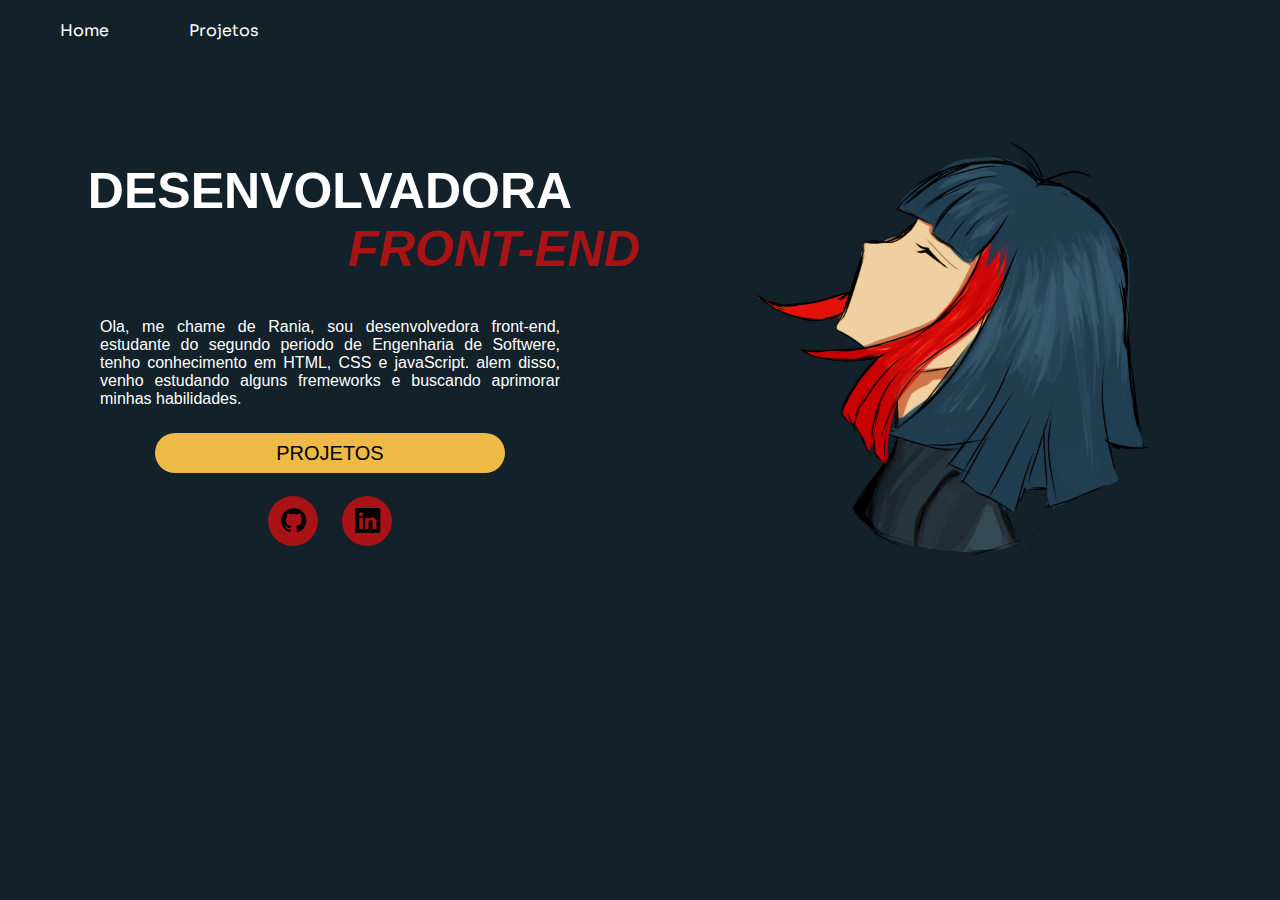
<file: index.html>
<!DOCTYPE html>
<html lang="pt-br">
<head>
    <meta charset="UTF-8">
    <meta name="viewport" content="width=device-width, initial-scale=1.0">
    <link rel="stylesheet" href="./style.css">
    <link rel="stylesheet" href="https://cdn.jsdelivr.net/npm/bootstrap-icons@1.11.3/font/bootstrap-icons.min.css">
    <link href="https://fonts.googleapis.com/css2?family=Sora:wght@100..800&display=swap" rel="stylesheet">

    <title>Portifolio</title>
</head>
<body>
    <nav>
        <a href="./index.html">Home</a> <a href="./projetos.html">Projetos</a> 
    </nav> 
    <main>
        <section>
            <h1> desenvolvadora<em>Front-end</em> </h1>
            <p>Ola, me chame de Rania, sou desenvolvedora front-end, estudante do segundo periodo de Engenharia de Softwere, tenho conhecimento em HTML, CSS e javaScript. alem disso, venho estudando alguns fremeworks e buscando aprimorar minhas habilidades. </p>
            <button><a href="./projetos.html">Projetos</a></button>
            <div class="redes">
                <a href="http://github.com/raniaribeeiro">
                    <button><i class="bi bi-github"></i></button>
                </a>
                <a href="https://www.linkedin.com/in/rania-ribeiro-3784b92b3?utm_source=share&utm_campaign=share_via&utm_content=profile&utm_medium=android_app">
                    <button><i class="bi bi-linkedin"></i></button>
                </a>
            </div>
        </section>
        <footer>
            <img src="./img/icon.png" alt="">
        </footer>
    </main>
</body>
</html>
</file>
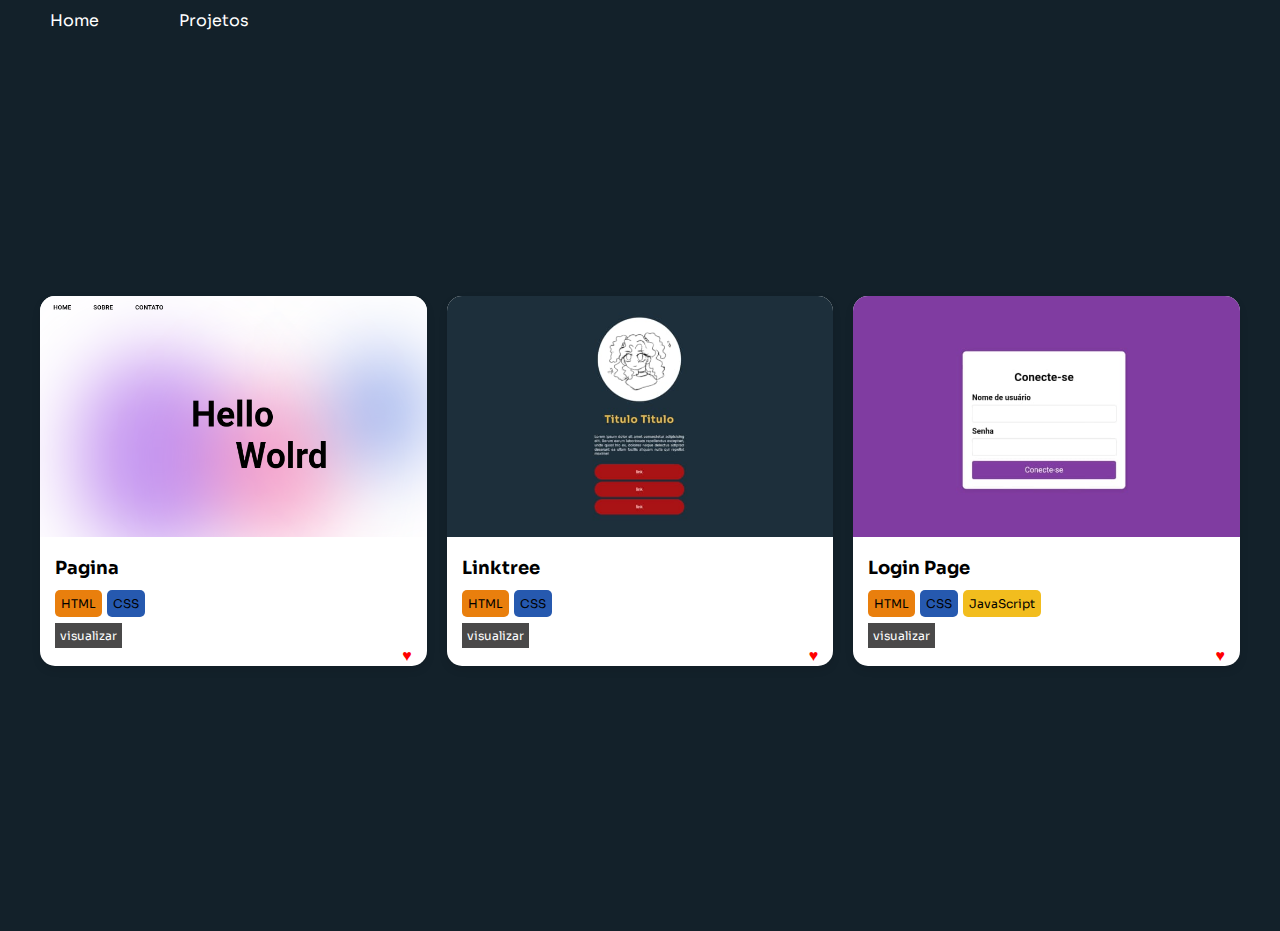
<file: projetos.html>
<!DOCTYPE html>
<html lang="pt-br">
<head>
    <meta charset="UTF-8">
    <meta name="viewport" content="width=device-width, initial-scale=1.0">
    <link rel="stylesheet" href="./projetos.css">
    <link href="https://fonts.googleapis.com/css2?family=Sora:wght@100..800&display=swap" rel="stylesheet">

    <title>Projetos</title>
</head>
<body>
    <nav>
        <a href="./index.html">Home</a><a href="./projetos.html">Projetos</a>
    <main>
        <div class="container">
            <div class="card">
                <img src="./img/projeto1.png" alt="Wine Tasting">
                <div class="card-content">
                    <div class="titulo">Pagina</div>
                    <div class="tags"><em id="html">HTML</em> <em id="css">CSS</em> </div>
                    <div class="location-projeto"> <a href="https://raniaribeeiro.github.io/layout/">visualizar </a></div>
                    <span class="heart">♥</span>
                </div>
            </div>
            <div class="card">
                <img src="./img/projeto2.jpeg" alt="Vegetarian Food Fest">
                <div class="card-content">
                    <div class="titulo">Linktree</div>
                    <div class="tags"><em id="html">HTML</em> <em id="css">CSS</em> </div>
                    <div class="location-projeto"> <a href="https://raniaribeeiro.github.io/arvore-de-links/">visualizar </a></div>
                    <span class="heart">♥</span>
                </div>
            </div>
            <div class="card">
                <img src="./img/projeto3.jpeg" alt="Sunday Food Market">
                <div class="card-content">
                    <div class="titulo">Login Page</div>
                    <div class="tags">  <em id="html">HTML</em> <em id="css">CSS</em> <em id="javascript">JavaScript</em> </div>
                    <div class="location-projeto"> <a href="https://raniaribeeiro.github.io/login-page/">visualizar </a></div>
                    <span class="heart">♥</span>
                </div>
            </div>
        </div>
    </main>
</body>
</html>
</file>
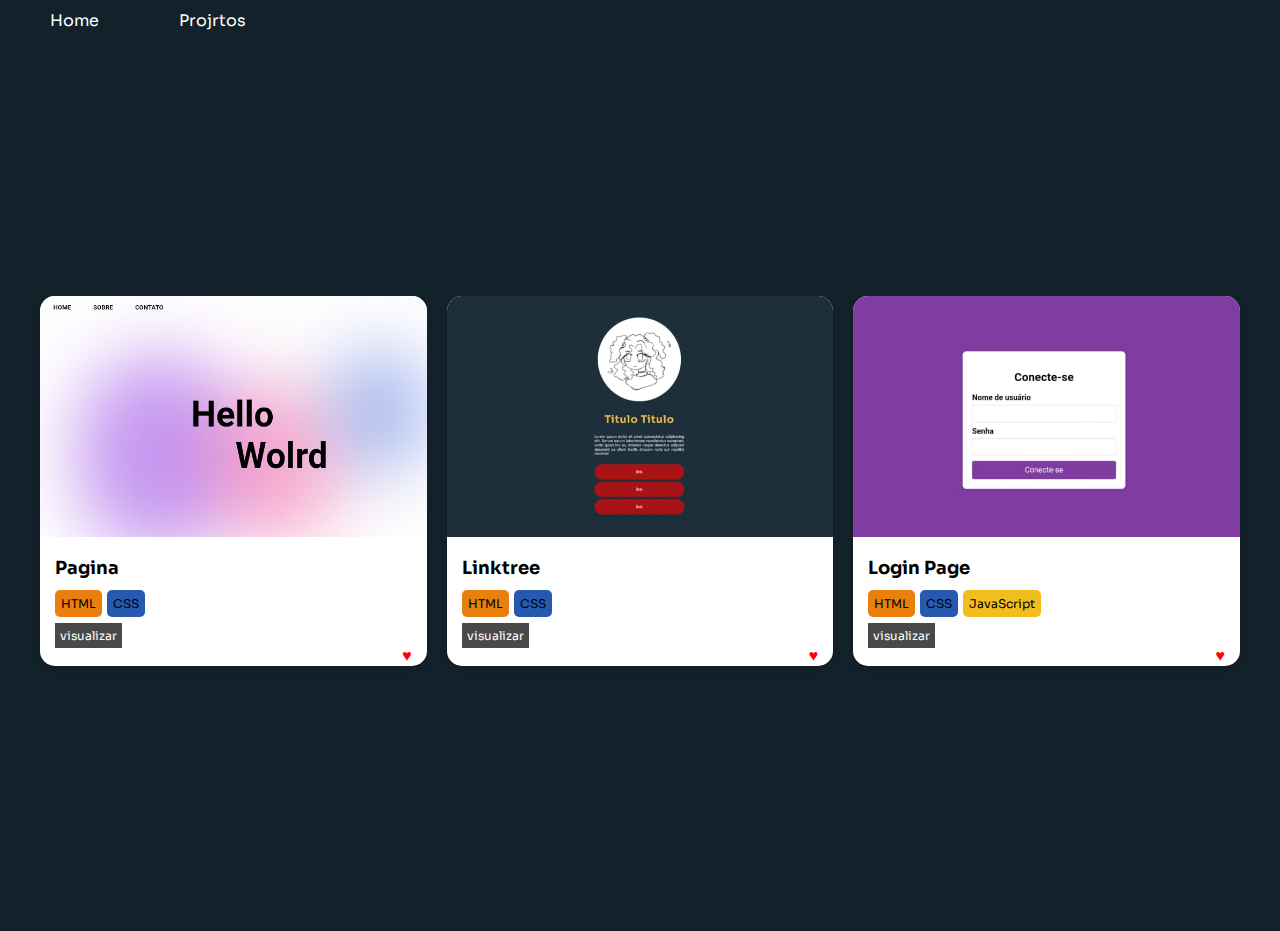
<file: page/projetos.html>
<!DOCTYPE html>
<html lang="pt-br">
<head>
    <meta charset="UTF-8">
    <meta name="viewport" content="width=device-width, initial-scale=1.0">
    <link rel="stylesheet" href="/styles/projetos.css">
    <link href="https://fonts.googleapis.com/css2?family=Sora:wght@100..800&display=swap" rel="stylesheet">

    <title>Peojetos</title>
</head>
<body>
    <nav>
        <a href="/index.html">Home</a><a href="/page/projetos.html">Projrtos</a>
    <main>
        <div class="container">
            <div class="card">
                <img src="/img/projeto1.png" alt="Wine Tasting">
                <div class="card-content">
                    <div class="titulo">Pagina</div>
                    <div class="tags"><em id="html">HTML</em> <em id="css">CSS</em> </div>
                    <div class="location-projeto"> <a href="https://raniaribeeiro.github.io/layout/">visualizar </a></div>
                    <span class="heart">♥</span>
                </div>
            </div>
            <div class="card">
                <img src="/img/projeto2.jpeg" alt="Vegetarian Food Fest">
                <div class="card-content">
                    <div class="titulo">Linktree</div>
                    <div class="tags"><em id="html">HTML</em> <em id="css">CSS</em> </div>
                    <div class="location-projeto"> <a href="https://raniaribeeiro.github.io/arvore-de-links/">visualizar </a></div>
                    <span class="heart">♥</span>
                </div>
            </div>
            <div class="card">
                <img src="/img/projeto3.jpeg" alt="Sunday Food Market">
                <div class="card-content">
                    <div class="titulo">Login Page</div>
                    <div class="tags">  <em id="html">HTML</em> <em id="css">CSS</em> <em id="javascript">JavaScript</em> </div>
                    <div class="location-projeto"> <a href="https://raniaribeeiro.github.io/login-page/">visualizar </a></div>
                    <span class="heart">♥</span>
                </div>
            </div>
        </div>
    </main>
</body>
</html>
</file>
<file: style.css>
body {
   margin: 20px;
   padding: 0;
   background-color: #13212a;
   text-align: center;
   font-family: "Sora", sans-serif;
   font-optical-sizing: auto;
   font-weight: weight;
   font-style: normal;
}

img {
   width: 500px;
   height: 500px;
}

nav a {
   color: #fff;
   text-decoration: none;
   margin-left: 40px;
   margin-right:40px ;

}

nav a:hover {
   opacity: 0.2;
   
}

.logo {
   font-size: 24px;
   text-transform: uppercase;
   letter-spacing: 4px;
}

nav {
   display: flex;
   align-items: left;
   height: 8vh;
}

main {
    display: flex;
    flex-direction: row;
}
section, footer {
    flex: 1;
    width: 600px;
    height: 600px;
}

h1 {
    font-size: 50px;
    font-family: sans-serif;
    color: #fff;
    text-align: center;
    left: 30px;
    font-weight: bold;
    margin-top: 70px;
    margin-bottom: 0;
    text-transform: uppercase;
}
em {
    display: block;
    text-align: right;
    text-transform: uppercase;
    color:#a91315;
}
p {
    font-family: sans-serif;
    color: #fff;
    text-align: justify;
    font-weight: lighter;
    margin: 80px;
    margin-top: 40px;
    margin-bottom: 10px;
    
    
}
 button {
   background-color: #edba45;
    width: 350px;
    height: 40px;
    border-radius: 30px;
    border: none;
    margin: 15px;
    margin-bottom: 5px;
    font-size: 20px;
    text-transform: uppercase;
 }
 a { 
    color: black;
    text-decoration: none;

 }

 .redes {
    text-align: center;
    margin-top: 18px;
 }
 .redes button {
    background-color: #a91315;
    width: 50px;
    height: 50px;
    border-radius: 100%;
    border: none;
    margin: 10px;
    margin-top: 0px;
    margin-bottom: 0;
    font-size: 25px;
   
 }
button:hover {
   background-color: #ba902f;
}
.redes button:hover {
   background-color: #791a1c;
}
</file>
<file: projetos.css>
* {
    margin: 0;
    padding: 0;
}

body {
   background-color: #13212a;
   font-family: "Sora", sans-serif;
   font-optical-sizing: auto;
   font-weight: weight;
   font-style: normal;
}
main {
   display: flex;
   justify-content: center;
   align-items: center;
   min-height: 100vh;
   margin: 0;
}
.container {
   display: grid;
   grid-template-columns: repeat(auto-fit, minmax(300px, 1fr));
   gap: 20px;
   padding: 20px;
   max-width: 1200px;
}
.card {
   background: #fff;
   border-radius: 15px;
   box-shadow: 0 4px 8px rgba(0, 0, 0, 0.1);
   overflow: hidden;
   transition: transform 0.2s;
}
.card:hover {
   transform: translateY(-10px);
}
.card img {
   width: 100%;
   height: auto;
}
.card-content {
   padding: 15px;
}
.titulo {
   font-size: 18px;
   font-weight: bold;
}
.tags {
   font-size: 20px;
   margin: 10px 0;
}
.location-projeto a {
   color: #ffffff;
   background-color: #4a4949;
   padding: 5px;
   margin: 0;
   font-size: 12px;
}
.heart {
   float: right;
   color: #f00;
}

/*nav*/

nav a {
   color: #fff;
   text-decoration: none;
   margin-left: 40px;
   margin-right:40px ;

}

nav a:hover {
   opacity: 0.2;
   
}

.logo {
   font-size: 24px;
   text-transform: uppercase;
   letter-spacing: 4px;
}

nav {
   align-items: left;
   height: 10vh;
   margin: 10px;
}
em {
   text-decoration: none;
   font-style: normal;
   font-size: 12px;
}
#html {
   background-color: #e97f0d;
   padding: 6px;
   border-radius: 5px;
}

#css {
   background-color: #2659af;
   padding: 6px;
   border-radius: 5px;
}

#javascript{
   background-color: #f2bd1e;
   padding: 6px;
   border-radius: 5px;
}
</file>
<file: styles/projetos.css>
* {
    margin: 0;
    padding: 0;
}

body {
   background-color: #13212a;
   font-family: "Sora", sans-serif;
   font-optical-sizing: auto;
   font-weight: weight;
   font-style: normal;
}
main {
   display: flex;
   justify-content: center;
   align-items: center;
   min-height: 100vh;
   margin: 0;
}
.container {
   display: grid;
   grid-template-columns: repeat(auto-fit, minmax(300px, 1fr));
   gap: 20px;
   padding: 20px;
   max-width: 1200px;
}
.card {
   background: #fff;
   border-radius: 15px;
   box-shadow: 0 4px 8px rgba(0, 0, 0, 0.1);
   overflow: hidden;
   transition: transform 0.2s;
}
.card:hover {
   transform: translateY(-10px);
}
.card img {
   width: 100%;
   height: auto;
}
.card-content {
   padding: 15px;
}
.titulo {
   font-size: 18px;
   font-weight: bold;
}
.tags {
   font-size: 20px;
   margin: 10px 0;
}
.location-projeto a {
   color: #ffffff;
   background-color: #4a4949;
   padding: 5px;
   margin: 0;
   font-size: 12px;
}
.heart {
   float: right;
   color: #f00;
}

/*nav*/

nav a {
   color: #fff;
   text-decoration: none;
   margin-left: 40px;
   margin-right:40px ;

}

nav a:hover {
   opacity: 0.2;
   
}

.logo {
   font-size: 24px;
   text-transform: uppercase;
   letter-spacing: 4px;
}

nav {
   align-items: left;
   height: 10vh;
   margin: 10px;
}
em {
   text-decoration: none;
   font-style: normal;
   font-size: 12px;
}
#html {
   background-color: #e97f0d;
   padding: 6px;
   border-radius: 5px;
}

#css {
   background-color: #2659af;
   padding: 6px;
   border-radius: 5px;
}

#javascript{
   background-color: #f2bd1e;
   padding: 6px;
   border-radius: 5px;
}
</file>
